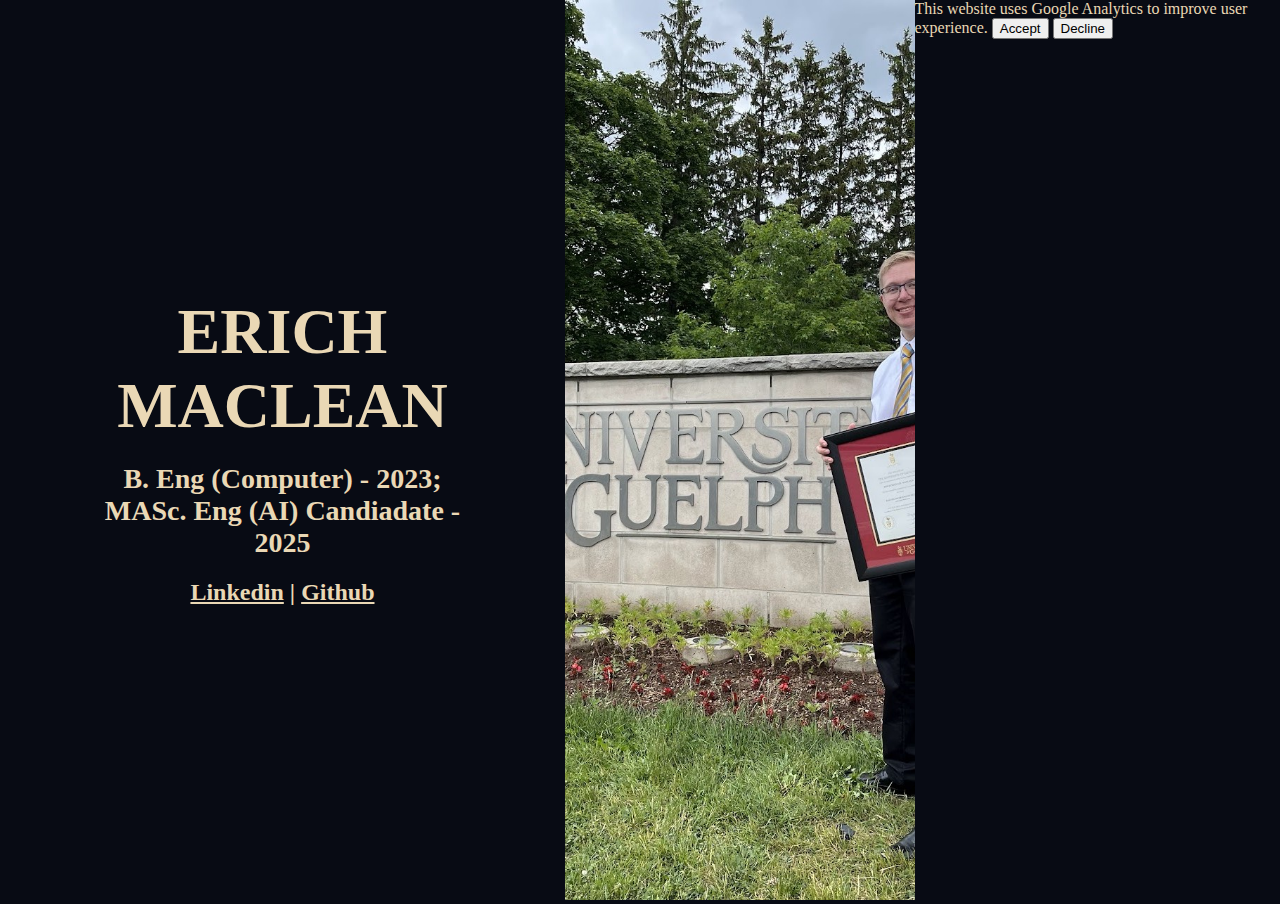
<file: index.html>
<!DOCTYPE html>
<html lang="en">

<head>
  <meta charset="utf-8">
  <meta name="viewport" content="width=device-width, initial-scale=1.0, maximum-scale=1.0, user-scalable=no">
  <title>Erich M : Tech Portfolio</title>
  <link rel="icon" type="image/x-icon" href="assets\alpha\EM_logo.ico">
  <link rel="stylesheet" type="text/css" href="styles.css">
</head>

<!-- Google tag (gtag.js) -->
<script async src="https://www.googletagmanager.com/gtag/js?id=G-M19BBBSY59"></script>
<script>
  window.dataLayer = window.dataLayer || [];
  function gtag(){dataLayer.push(arguments);}
  gtag('js', new Date());

  gtag('config', 'G-M19BBBSY59');
</script>

<body>
  <div class="left-content">
    <h1>ERICH MACLEAN</h1>
    <h2>B. Eng (Computer) - 2023; MASc. Eng (AI) Candiadate - 2025</h2>
    <h3><a title="Linkedin - Erich MacLean"href="https://www.linkedin.com/in/erich-maclean-575549193" target="_blank">Linkedin</a> | <a title="Github - Erich MacLean" href="https://github.com/erich-m" target="_blank">Github</a></h3>
  </div>
  <div class="right-content">
    <img src="assets\alpha\EM_main.jpg" alt="Image of Erich MacLean by the University of Guelph sign">
  </div>
  <div id="cookieConsent">
        This website uses Google Analytics to improve user experience. 
        <button onclick="acceptCookies()">Accept</button>
        <button onclick="declineCookies()">Decline</button>
    </div>

    <script>
      function enableAnalytics() {
          // Track LinkedIn clicks
          document.querySelector('a[title="Linkedin - Erich MacLean"]').addEventListener('click', function() {
              gtag('event', 'click', {
                  'event_category': 'social_links',
                  'event_label': 'LinkedIn',
                  'value': 1
              });
          });

          // Track GitHub clicks
          document.querySelector('a[title="Github - Erich MacLean"]').addEventListener('click', function() {
              gtag('event', 'click', {
                  'event_category': 'social_links',
                  'event_label': 'GitHub',
                  'value': 1
              });
          });
      }
    </script>
</body>

</html>
</file>
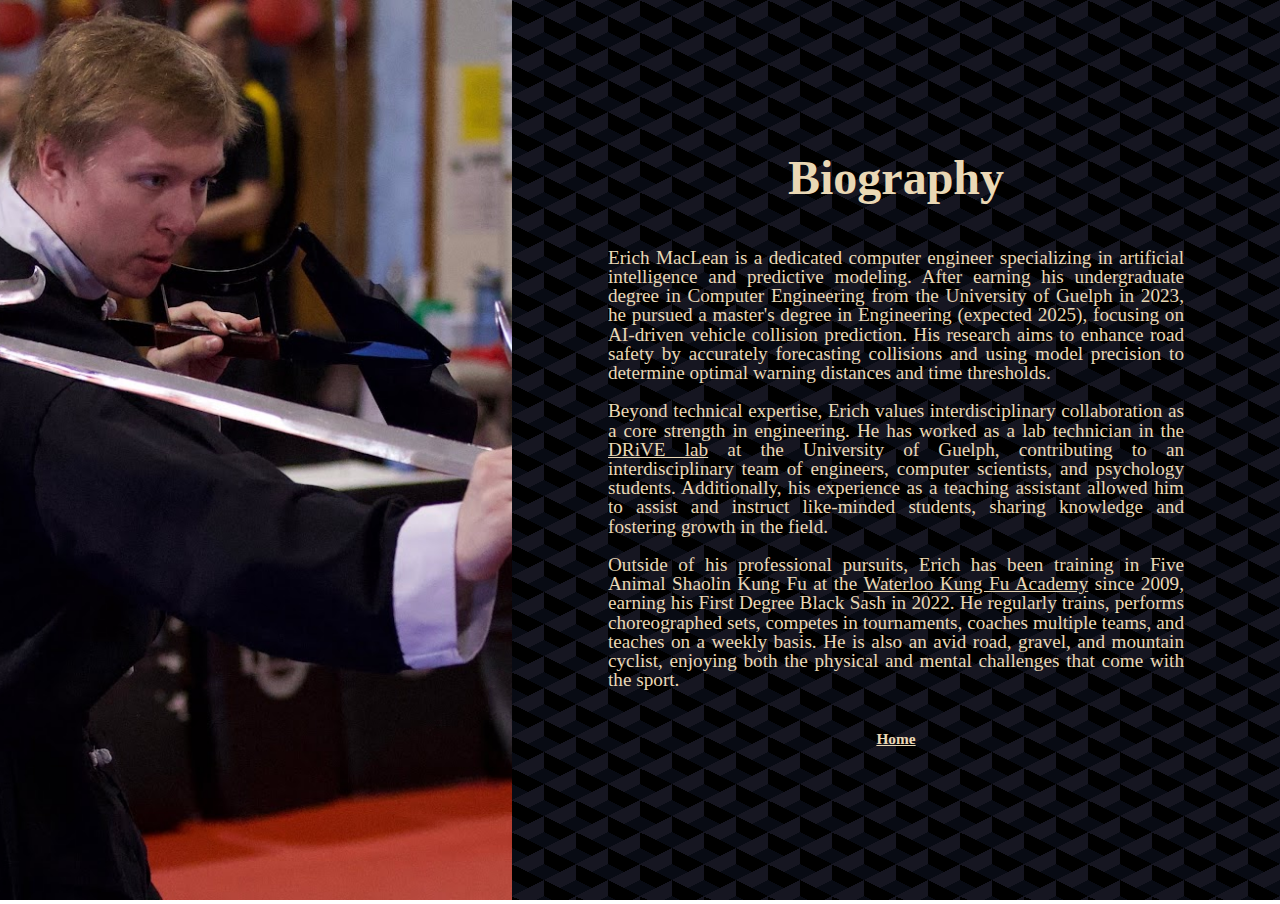
<file: biography/index.html>
<!DOCTYPE html>
<html lang="en">
  <head>
    <meta charset="utf-8">
    <meta name="viewport" content="width=device-width, initial-scale=1.0, maximum-scale=1.0, user-scalable=no">
    <title>Erich M : Tech Portfolio</title>
    <link rel="icon" type="image/x-icon" href="../assets/alpha/EM_logo.ico">
    <link rel="stylesheet" type="text/css" href="../styles/stylesheet.css">
    <link rel="stylesheet" type="text/css" href="../styles/bg-styles.css">
    <link rel="stylesheet" type="text/css" href="../styles/bio-styles.css">
    <script async src="https://www.googletagmanager.com/gtag/js?id=G-98GFJSKC5R"></script>
    <script>
      window.dataLayer = window.dataLayer || [];
      function gtag() {
        dataLayer.push(arguments);
      }
      gtag('js', new Date());
      gtag('config', 'G-98GFJSKC5R');
    </script>
    <script src="../scripts/trackEvents.js"></script>
    <script src="../scripts/backgroundSelector.js"></script>
    <script src="../scripts/contentLoader.js"></script>
  </head>
  <body data-page-type="bio">
    <div id="image-content" class="image-content">
      <img id="profile-image" src="../assets/alpha/EM_bio_1.jpg" alt="Image of Erich MacLean performing Kung Fu">
    </div>
    <div id="text-content" class="text-content">
      <h1 id="bio-title">Biography</h1>
      <div class="bio-content">
        <p>
          Erich MacLean is a dedicated computer engineer specializing in artificial intelligence and predictive modeling. After earning his undergraduate degree in Computer Engineering from the University of Guelph in 2023, he pursued a master's degree in Engineering (expected 2025), focusing on AI-driven vehicle collision prediction. His research aims to enhance road safety by accurately forecasting collisions and using model precision to determine optimal warning distances and time thresholds.
        </p>
        <p>
            Beyond technical expertise, Erich values interdisciplinary collaboration as a core strength in engineering. He has worked as a lab technician in the <a href="https://drivelab.uoguelph.ca/drive-lab/drive-lab-homepage/" target="_blank">DRiVE lab</a> at the University of Guelph, contributing to an interdisciplinary team of engineers, computer scientists, and psychology students. Additionally, his experience as a teaching assistant allowed him to assist and instruct like-minded students, sharing knowledge and fostering growth in the field.
        </p>
        <p>
            Outside of his professional pursuits, Erich has been training in Five Animal Shaolin Kung Fu at the <a href="https://www.waterlookungfu.com/" target="_blank">Waterloo Kung Fu Academy</a> since 2009, earning his First Degree Black Sash in 2022. He regularly trains, performs choreographed sets, competes in tournaments, coaches multiple teams, and teaches on a weekly basis. He is also an avid road, gravel, and mountain cyclist, enjoying both the physical and mental challenges that come with the sport.
        </p>
      </div>
      <h3>
        <a id="return-link" title="Home" href="/" target="_self">Home</a>
      </h3>
    </div>
    </div>
  </body>
</html>
</file>
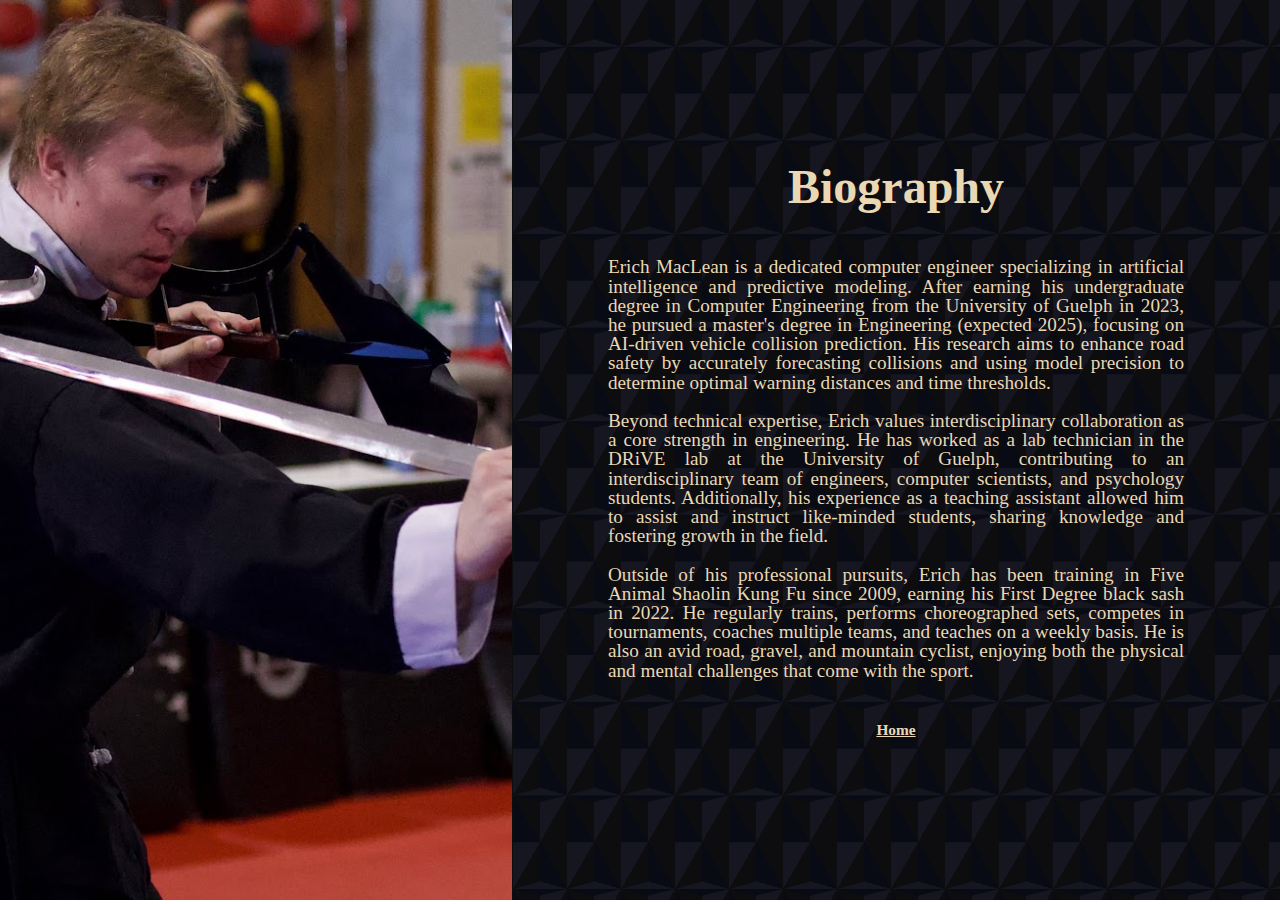
<file: biography.html>
<!DOCTYPE html>
<html lang="en">
  <head>
    <meta charset="utf-8">
    <meta name="viewport" content="width=device-width, initial-scale=1.0, maximum-scale=1.0, user-scalable=no">
    <title>Erich M : Tech Portfolio</title>
    <link rel="icon" type="image/x-icon" href="assets/alpha/EM_logo.ico">
    <link rel="stylesheet" type="text/css" href="styles/stylesheet.css">
    <link rel="stylesheet" type="text/css" href="styles/bg-styles.css">
    <link rel="stylesheet" type="text/css" href="styles/bio-styles.css">
    <!-- <script async src="https://www.googletagmanager.com/gtag/js?id=G-98GFJSKC5R"></script>
    <script>
        window.dataLayer = window.dataLayer || [];
        function gtag() {
            dataLayer.push(arguments);
        }
        gtag('js', new Date());
        gtag('config', 'G-98GFJSKC5R');
    </script> -->
    <!-- <script src="scripts/trackEvents.js"></script> -->
    <script src="scripts/backgroundSelector.js"></script>
    <script src="scripts/contentLoader.js"></script>
  </head>
  <body data-page-type="bio">
    <div id="image-content" class="image-content">
      <img id="profile-image" 
           src="assets/alpha/EM_bio_1.jpg" 
           alt="Image of Erich MacLean performing Kung Fu">
    </div>
    <div id="text-content" class="text-content">
      <h1 id="bio-title">Biography</h1>
      <div class="bio-content">
        <p>
          Erich MacLean is a dedicated computer engineer specializing in artificial intelligence and predictive modeling. After earning his undergraduate degree in Computer Engineering from the University of Guelph in 2023, he pursued a master's degree in Engineering (expected 2025), focusing on AI-driven vehicle collision prediction. His research aims to enhance road safety by accurately forecasting collisions and using model precision to determine optimal warning distances and time thresholds.
        </p>
        <p>
          Beyond technical expertise, Erich values interdisciplinary collaboration as a core strength in engineering. He has worked as a lab technician in the DRiVE lab at the University of Guelph, contributing to an interdisciplinary team of engineers, computer scientists, and psychology students. Additionally, his experience as a teaching assistant allowed him to assist and instruct like-minded students, sharing knowledge and fostering growth in the field.
        </p>
        <p>
          Outside of his professional pursuits, Erich has been training in Five Animal Shaolin Kung Fu since 2009, earning his First Degree black sash in 2022. He regularly trains, performs choreographed sets, competes in tournaments, coaches multiple teams, and teaches on a weekly basis. He is also an avid road, gravel, and mountain cyclist, enjoying both the physical and mental challenges that come with the sport.
        </p>
      </div>
      <h3>
        <a id="return-link"
           title="Home"
           href="index.html"
           target="_self">Home</a>
      </h3>
    </div>
    </div>
  </body>
</html>
</file>
<file: styles.css>
:root {
  --bg-primary: #080b14;
  --bg-secondary: #161621;
  --bg-tertiary: #0d0d0f;
  --text-color: #EAD8B5;
}

html,
body {
  margin: 0;
  padding: 0;
  height: 100vh;
  width: 100vw;
  overflow: hidden;
}

body {
  background-color: var(--bg-primary);
  color: var(--text-color);
  display: flex;
  font-family: Georgia, serif;
}

a {
  color: var(--text-color);
}

.left-content {
  width: 60%;
  display: flex;
  flex-direction: column;
  justify-content: center;
  align-items: center;
  padding: 5vw;
  box-sizing: border-box;
}

.right-content {
  width: 40%;
  height: 100vh;
}

.right-content img {
  width: 100%;
  height: 100%;
  object-fit: cover;
}

h1 {
  text-align: center;
  margin: 10px 0;
  font-size: clamp(2rem, 5vw, 4rem);
}

h2 {
  text-align: center;
  margin: 10px 0;
  font-size: clamp(1rem, 2.5vw, 1.75rem);
  padding: 0 1rem;
}

h3 {
  text-align: center;
  margin: 10px 0;
  font-size: clamp(0.8rem, 2vw, 1.5rem);
}

@media screen and (max-width: 768px) {
  body {
    flex-direction: column-reverse;
  }

  .left-content {
    width: 100%;
    height: 60vh;
    padding: 2rem;
  }

  .right-content {
    width: 100%;
    height: 40vh;
  }
}

.bg-rooms {
  background: conic-gradient(from -116.36deg at 25% 75%,var(--bg-primary) 52.72deg,#0000 0),
      conic-gradient(from -116.36deg at 25% 75%,var(--bg-primary) 52.72deg,#0000 0) calc(3*32px) calc(32px/2),
      conic-gradient(from   63.43deg at 75% 75%,var(--bg-primary) 52.72deg,#0000 0),
      conic-gradient(from   63.43deg at 75% 75%,var(--bg-primary) 52.72deg,#0000 0) calc(3*32px) calc(32px/2),
      conic-gradient(
        #000000   63.43deg ,var(--bg-secondary) 0 116.36deg,
        #000000 0 180deg   ,var(--bg-secondary) 0 243.43deg,
        #000000 0 296.15deg,var(--bg-secondary) 0);
  background-size: 64px 32px;
}

.bg-shurikens {
  background: radial-gradient(32px at calc(100% + calc(32px*.866)) 50%,var(--bg-secondary) 99%, #0000 101%) 0 calc(-5*32px/2),
      radial-gradient(32px at calc(100% + calc(32px*.866)) 50%,var(--bg-secondary) 99%, #0000 101%) calc(-2*calc(32px*.866)) calc(32px/2),
      radial-gradient(32px at 100% 50%,var(--bg-primary) 99%, #0000 101%) 0 calc(-2*32px),
      radial-gradient(32px,var(--bg-secondary) 99%, #0000 101%) calc(32px*.866) calc(-5*32px/2),
      radial-gradient(32px,var(--bg-primary) 99%, #0000 101%) calc(32px*.866) calc( 5*32px/2),
      radial-gradient(32px at 100% 100%,var(--bg-secondary) 99%, #0000 101%) 0 calc(-1*32px),   
      radial-gradient(32px at 0%   50% ,var(--bg-secondary) 99%, #0000 101%) 0 calc(-4*32px),
      radial-gradient(32px,var(--bg-primary) 99%, #0000 101%) calc(-1*calc(32px*.866)) calc(-7*32px/2),
      radial-gradient(32px,var(--bg-secondary) 99%, #0000 101%) calc(-1*calc(32px*.866)) calc(-5*32px/2),
      radial-gradient(32px at 100% 50%,var(--bg-primary) 99%, #0000 101%) calc(-2*calc(32px*.866)) 32px,
      radial-gradient(32px,var(--bg-secondary) 99%, #0000 101%) calc(-1*calc(32px*.866)) calc(32px/ 2),
      radial-gradient(32px,var(--bg-primary) 99%, #0000 101%) calc(-1*calc(32px*.866)) calc(32px/-2),
      radial-gradient(32px,var(--bg-secondary) 99%, #0000 101%) 0 calc(-1*32px),
      radial-gradient(32px,var(--bg-primary) 99%, #0000 101%) calc(32px*.866) calc(32px/-2),
      radial-gradient(32px,var(--bg-secondary) 99%, #0000 101%) calc(32px*.866) calc(32px/ 2) 
      var(--bg-primary);
  background-size: calc(4*calc(32px*.866)) calc(6*32px);
}

.bg-cubes {
  background-image: linear-gradient(30deg, var(--bg-tertiary) 12%, transparent 12.5%, transparent 87%, var(--bg-tertiary) 87.5%, var(--bg-tertiary)),
      linear-gradient(150deg, var(--bg-tertiary) 12%, transparent 12.5%, transparent 87%, var(--bg-tertiary) 87.5%, var(--bg-tertiary)),
      linear-gradient(30deg, var(--bg-tertiary) 12%, transparent 12.5%, transparent 87%, var(--bg-tertiary) 87.5%, var(--bg-tertiary)),
      linear-gradient(150deg, var(--bg-tertiary) 12%, transparent 12.5%, transparent 87%, var(--bg-tertiary) 87.5%, var(--bg-tertiary)),
      linear-gradient(60deg, rgba(22,22,33,0.5) 25%, transparent 25.5%, transparent 75%, rgba(22,22,33,0.5) 75%, rgba(22,22,33,0.5)),
      linear-gradient(60deg, rgba(22,22,33,0.5) 25%, transparent 25.5%, transparent 75%, rgba(22,22,33,0.5) 75%, rgba(22,22,33,0.5));
  background-size: 50px 87.5px;
  background-position: 0 0, 0 0, 25px 43.75px, 25px 43.75px, 0 0, 25px 43.75px;
  background-color: var(--bg-primary);
}

.bg-buildings {
  background: conic-gradient(from -60deg at 50% calc(100%/3),var(--bg-primary) 0 120deg,#0000 0),
      conic-gradient(from 120deg at 50% calc(200%/3),var(--bg-primary) 0 120deg,#0000 0),
      conic-gradient(from  60deg at calc(200%/3),var(--bg-primary) 60deg,var(--bg-tertiary) 0 120deg,#0000 0),
      conic-gradient(from 180deg at calc(100%/3),var(--bg-secondary) 60deg,var(--bg-primary) 0 120deg,#0000 0),
      linear-gradient(90deg,var(--bg-secondary) calc(100%/6),var(--bg-tertiary) 0 50%,
      var(--bg-secondary) 0 calc(500%/6), var(--bg-tertiary) 0);
  background-size: 87px 50px;
}

.bg-nested-cubes {
  background: conic-gradient(from 0deg at calc(500%/6) calc(100%/3),var(--bg-tertiary) 0 120deg,#0000 0),
      conic-gradient(from -120deg at calc(100%/6) calc(100%/3),var(--bg-secondary) 0 120deg,#0000 0),
      conic-gradient(from 120deg at calc(100%/3) calc(500%/6),var(--bg-primary) 0 120deg,#0000 0),
      conic-gradient(from 120deg at calc(200%/3) calc(500%/6),var(--bg-primary) 0 120deg,#0000 0),
      conic-gradient(from -180deg at calc(100%/3) 50%,var(--bg-secondary)  60deg,var(--bg-primary) 0 120deg,#0000 0),
      conic-gradient(from 60deg at calc(200%/3) 50%,var(--bg-primary)  60deg,var(--bg-tertiary) 0 120deg,#0000 0),
      conic-gradient(from -60deg at 50% calc(100%/3),var(--bg-primary) 120deg,var(--bg-secondary) 0 240deg,var(--bg-tertiary) 0);
  background-size: 187px 108px;
}

.bg-diamonds {
  background: conic-gradient(var(--bg-secondary) 30deg,var(--bg-tertiary) 0 75deg, var(--bg-secondary) 0 90deg, var(--bg-primary) 0 105deg, var(--bg-tertiary) 0 150deg, var(--bg-primary) 0 180deg,var(--bg-tertiary) 0 210deg, var(--bg-secondary) 0 256deg, var(--bg-primary) 0 270deg,var(--bg-secondary) 0 286deg, var(--bg-primary) 0 331deg,var(--bg-tertiary) 0);
  background-size: 54px calc(54px/0.577);
}

.bg-squiggles {
  background: radial-gradient(at bottom right, var(--bg-tertiary) 0, var(--bg-tertiary) 12.5px, #16162133 12.5px, #16162133 25px, #161621bf 25px, #161621bf 37.5px, #16162140 37.5px, #16162140 50px, #1616214d 50px, #1616214d 62.5px, #161621bf 62.5px, #161621bf 75px, #16162133 75px, #16162133 87.5px, transparent 87.5px, transparent 100px), radial-gradient(at top left, transparent 0, transparent 12.5px, #16162133 12.5px, #16162133 25px, #161621bf 25px, #161621bf 37.5px, #1616214d 37.5px, #1616214d 50px, #16162140 50px, #16162140 62.5px, #161621bf 62.5px, #161621bf 75px, #16162133 75px, #16162133 87.5px, var(--bg-tertiary) 87.5px, var(--bg-tertiary) 100px, transparent 100px, transparent 250px);
  background-blend-mode: multiply;
  background-size: 100px 100px, 100px 100px;
  background-color: var(--bg-primary);
}

.bg-crosses {
  background: radial-gradient(circle, transparent 20%, var(--bg-primary) 20%, var(--bg-primary) 80%, transparent 80%, transparent) 0% 0% / 40px 40px, radial-gradient(circle, transparent 20%, var(--bg-primary) 20%, var(--bg-primary) 80%, transparent 80%, transparent) 20px 20px / 40px 40px, linear-gradient(var(--bg-secondary) 1.5px, transparent 1.5px) 0px -0.75px / 20px 20px, linear-gradient(90deg, var(--bg-secondary) 1.5px, var(--bg-primary) 1.5px) -0.75px 0px / 20px 20px var(--bg-primary);
  background-size: 40px 40px, 40px 40px, 20px 20px, 20px 20px;
  background-color: var(--bg-primary);
}

.bg-plusses {
  background: conic-gradient(at 10% 50%,#0000 75%,var(--bg-secondary) 0),
      conic-gradient(at 10% 50%,#0000 75%,var(--bg-secondary) 0) calc(1*10px) calc(3*10px),
      conic-gradient(at 10% 50%,#0000 75%,var(--bg-secondary) 0) calc(2*10px) calc(1*10px),
      conic-gradient(at 10% 50%,#0000 75%,var(--bg-secondary) 0) calc(3*10px) calc(4*10px),
      conic-gradient(at 10% 50%,#0000 75%,var(--bg-secondary) 0) calc(4*10px) calc(2*10px),
      conic-gradient(at 50% 10%,#0000 75%,var(--bg-secondary) 0) 0 calc(4*10px),
      conic-gradient(at 50% 10%,#0000 75%,var(--bg-secondary) 0) calc(1*10px) calc(2*10px),
      conic-gradient(at 50% 10%,#0000 75%,var(--bg-secondary) 0) calc(2*10px) 0,
      conic-gradient(at 50% 10%,#0000 75%,var(--bg-secondary) 0) calc(3*10px) calc(3*10px),
      conic-gradient(at 50% 10%,#0000 75%,var(--bg-secondary) 0) calc(4*10px) calc(1*10px),
      var(--bg-primary);
  background-size: 50px 50px;
}

.bg-tablecloth {
  background: repeating-linear-gradient(transparent, transparent 7.75px, var(--bg-secondary) 7.75px, var(--bg-secondary) 11.625px, transparent 11.625px, transparent 15.5px, var(--bg-secondary) 11.625px, var(--bg-secondary) 31px, transparent 31px, transparent 34.875px, var(--bg-secondary) 34.875px, var(--bg-secondary) 38.75px, transparent 38.75px, transparent 62px), repeating-linear-gradient(90deg, transparent, transparent 7.75px, #161621 7.75px, var(--bg-secondary) 11.625px, transparent 11.625px, transparent 15.5px, var(--bg-secondary) 11.625px, var(--bg-secondary) 31px, transparent 31px, transparent 34.875px, var(--bg-secondary) 34.875px, var(--bg-secondary) 38.75px, transparent 38.75px, transparent 62px), var(--bg-primary);
  background-blend-mode: multiply;
  background-color: var(--bg-primary);
}
</file>
<file: styles/stylesheet.css>
:root {
  --bg-primary: #080b14;
  --bg-secondary: #161621;
  --bg-tertiary: #0d0d0f;
  --text-color: #EAD8B5;
}

html,
body {
  margin: 0;
  padding: 0;
  height: 100vh;
  width: 100vw;
  overflow: hidden;
}

body {
  background-color: var(--bg-primary);
  color: var(--text-color);
  display: flex;
  font-family: Georgia, serif;
}

a {
  color: var(--text-color);
}

/* Main content containers */

.text-content,
.left-content {
  width: 60%;
  display: flex;
  flex-direction: column;
  justify-content: center;
  align-items: center;
  padding: 5vw;
  box-sizing: border-box;
}

.image-content,
.right-content {
  width: 40%;
  height: 100vh;
}

.image-content img,
.right-content img {
  width: 100%;
  height: 100%;
  object-fit: cover;
  object-position: top center;
}

h1 {
  text-align: center;
  margin: 10px 0;
  font-size: clamp(2rem, 5vw, 4rem);
}

h2 {
  text-align: center;
  margin: 10px 0;
  font-size: clamp(1rem, 2.5vw, 1.75rem);
  padding: 0 1rem;
}

h3 {
  text-align: center;
  margin: 10px 0;
  font-size: clamp(0.8rem, 2vw, 1.5rem);
}

/* Responsive layout */

@media screen and (orientation: portrait) {
  body[data-page-type="home"] {
    flex-direction: column-reverse;
  }

  body[data-page-type="bio"] {
    flex-direction: column;
  }

  .text-content,
  .left-content {
    width: 100%;
    height: 60vh;
    padding: 2rem;
  }

  .image-content,
  .right-content {
    width: 100%;
    height: 40vh;
    max-width: 100vw;
  }
}
</file>
<file: styles/bg-styles.css>
.bg-rooms {
  background: conic-gradient(from -116.36deg at 25% 75%,var(--bg-primary) 52.72deg,#0000 0),
      conic-gradient(from -116.36deg at 25% 75%,var(--bg-primary) 52.72deg,#0000 0) calc(3*32px) calc(32px/2),
      conic-gradient(from   63.43deg at 75% 75%,var(--bg-primary) 52.72deg,#0000 0),
      conic-gradient(from   63.43deg at 75% 75%,var(--bg-primary) 52.72deg,#0000 0) calc(3*32px) calc(32px/2),
      conic-gradient(
        #000000   63.43deg ,var(--bg-secondary) 0 116.36deg,
        #000000 0 180deg   ,var(--bg-secondary) 0 243.43deg,
        #000000 0 296.15deg,var(--bg-secondary) 0);
  background-size: 64px 32px;
}

.bg-shurikens {
  background: radial-gradient(32px at calc(100% + calc(32px*.866)) 50%,var(--bg-secondary) 99%, #0000 101%) 0 calc(-5*32px/2),
      radial-gradient(32px at calc(100% + calc(32px*.866)) 50%,var(--bg-secondary) 99%, #0000 101%) calc(-2*calc(32px*.866)) calc(32px/2),
      radial-gradient(32px at 100% 50%,var(--bg-primary) 99%, #0000 101%) 0 calc(-2*32px),
      radial-gradient(32px,var(--bg-secondary) 99%, #0000 101%) calc(32px*.866) calc(-5*32px/2),
      radial-gradient(32px,var(--bg-primary) 99%, #0000 101%) calc(32px*.866) calc( 5*32px/2),
      radial-gradient(32px at 100% 100%,var(--bg-secondary) 99%, #0000 101%) 0 calc(-1*32px),   
      radial-gradient(32px at 0%   50% ,var(--bg-secondary) 99%, #0000 101%) 0 calc(-4*32px),
      radial-gradient(32px,var(--bg-primary) 99%, #0000 101%) calc(-1*calc(32px*.866)) calc(-7*32px/2),
      radial-gradient(32px,var(--bg-secondary) 99%, #0000 101%) calc(-1*calc(32px*.866)) calc(-5*32px/2),
      radial-gradient(32px at 100% 50%,var(--bg-primary) 99%, #0000 101%) calc(-2*calc(32px*.866)) 32px,
      radial-gradient(32px,var(--bg-secondary) 99%, #0000 101%) calc(-1*calc(32px*.866)) calc(32px/ 2),
      radial-gradient(32px,var(--bg-primary) 99%, #0000 101%) calc(-1*calc(32px*.866)) calc(32px/-2),
      radial-gradient(32px,var(--bg-secondary) 99%, #0000 101%) 0 calc(-1*32px),
      radial-gradient(32px,var(--bg-primary) 99%, #0000 101%) calc(32px*.866) calc(32px/-2),
      radial-gradient(32px,var(--bg-secondary) 99%, #0000 101%) calc(32px*.866) calc(32px/ 2) 
      var(--bg-primary);
  background-size: calc(4*calc(32px*.866)) calc(6*32px);
}

.bg-cubes {
  background-image: linear-gradient(30deg, var(--bg-tertiary) 12%, transparent 12.5%, transparent 87%, var(--bg-tertiary) 87.5%, var(--bg-tertiary)),
      linear-gradient(150deg, var(--bg-tertiary) 12%, transparent 12.5%, transparent 87%, var(--bg-tertiary) 87.5%, var(--bg-tertiary)),
      linear-gradient(30deg, var(--bg-tertiary) 12%, transparent 12.5%, transparent 87%, var(--bg-tertiary) 87.5%, var(--bg-tertiary)),
      linear-gradient(150deg, var(--bg-tertiary) 12%, transparent 12.5%, transparent 87%, var(--bg-tertiary) 87.5%, var(--bg-tertiary)),
      linear-gradient(60deg, rgba(22,22,33,0.5) 25%, transparent 25.5%, transparent 75%, rgba(22,22,33,0.5) 75%, rgba(22,22,33,0.5)),
      linear-gradient(60deg, rgba(22,22,33,0.5) 25%, transparent 25.5%, transparent 75%, rgba(22,22,33,0.5) 75%, rgba(22,22,33,0.5));
  background-size: 50px 87.5px;
  background-position: 0 0, 0 0, 25px 43.75px, 25px 43.75px, 0 0, 25px 43.75px;
  background-color: var(--bg-primary);
}

.bg-buildings {
  background: conic-gradient(from -60deg at 50% calc(100%/3),var(--bg-primary) 0 120deg,#0000 0),
      conic-gradient(from 120deg at 50% calc(200%/3),var(--bg-primary) 0 120deg,#0000 0),
      conic-gradient(from  60deg at calc(200%/3),var(--bg-primary) 60deg,var(--bg-tertiary) 0 120deg,#0000 0),
      conic-gradient(from 180deg at calc(100%/3),var(--bg-secondary) 60deg,var(--bg-primary) 0 120deg,#0000 0),
      linear-gradient(90deg,var(--bg-secondary) calc(100%/6),var(--bg-tertiary) 0 50%,
      var(--bg-secondary) 0 calc(500%/6), var(--bg-tertiary) 0);
  background-size: 87px 50px;
}

.bg-nested-cubes {
  background: conic-gradient(from 0deg at calc(500%/6) calc(100%/3),var(--bg-tertiary) 0 120deg,#0000 0),
      conic-gradient(from -120deg at calc(100%/6) calc(100%/3),var(--bg-secondary) 0 120deg,#0000 0),
      conic-gradient(from 120deg at calc(100%/3) calc(500%/6),var(--bg-primary) 0 120deg,#0000 0),
      conic-gradient(from 120deg at calc(200%/3) calc(500%/6),var(--bg-primary) 0 120deg,#0000 0),
      conic-gradient(from -180deg at calc(100%/3) 50%,var(--bg-secondary)  60deg,var(--bg-primary) 0 120deg,#0000 0),
      conic-gradient(from 60deg at calc(200%/3) 50%,var(--bg-primary)  60deg,var(--bg-tertiary) 0 120deg,#0000 0),
      conic-gradient(from -60deg at 50% calc(100%/3),var(--bg-primary) 120deg,var(--bg-secondary) 0 240deg,var(--bg-tertiary) 0);
  background-size: 187px 108px;
}

.bg-diamonds {
  background: conic-gradient(var(--bg-secondary) 30deg,var(--bg-tertiary) 0 75deg, var(--bg-secondary) 0 90deg, var(--bg-primary) 0 105deg, var(--bg-tertiary) 0 150deg, var(--bg-primary) 0 180deg,var(--bg-tertiary) 0 210deg, var(--bg-secondary) 0 256deg, var(--bg-primary) 0 270deg,var(--bg-secondary) 0 286deg, var(--bg-primary) 0 331deg,var(--bg-tertiary) 0);
  background-size: 54px calc(54px/0.577);
}

.bg-squiggles {
  background: radial-gradient(at bottom right, var(--bg-tertiary) 0, var(--bg-tertiary) 12.5px, #16162133 12.5px, #16162133 25px, #161621bf 25px, #161621bf 37.5px, #16162140 37.5px, #16162140 50px, #1616214d 50px, #1616214d 62.5px, #161621bf 62.5px, #161621bf 75px, #16162133 75px, #16162133 87.5px, transparent 87.5px, transparent 100px), radial-gradient(at top left, transparent 0, transparent 12.5px, #16162133 12.5px, #16162133 25px, #161621bf 25px, #161621bf 37.5px, #1616214d 37.5px, #1616214d 50px, #16162140 50px, #16162140 62.5px, #161621bf 62.5px, #161621bf 75px, #16162133 75px, #16162133 87.5px, var(--bg-tertiary) 87.5px, var(--bg-tertiary) 100px, transparent 100px, transparent 250px);
  background-blend-mode: multiply;
  background-size: 100px 100px, 100px 100px;
  background-color: var(--bg-primary);
}

.bg-crosses {
  background: radial-gradient(circle, transparent 20%, var(--bg-primary) 20%, var(--bg-primary) 80%, transparent 80%, transparent) 0% 0% / 40px 40px, radial-gradient(circle, transparent 20%, var(--bg-primary) 20%, var(--bg-primary) 80%, transparent 80%, transparent) 20px 20px / 40px 40px, linear-gradient(var(--bg-secondary) 1.5px, transparent 1.5px) 0px -0.75px / 20px 20px, linear-gradient(90deg, var(--bg-secondary) 1.5px, var(--bg-primary) 1.5px) -0.75px 0px / 20px 20px var(--bg-primary);
  background-size: 40px 40px, 40px 40px, 20px 20px, 20px 20px;
  background-color: var(--bg-primary);
}

.bg-plusses {
  background: conic-gradient(at 10% 50%,#0000 75%,var(--bg-secondary) 0),
      conic-gradient(at 10% 50%,#0000 75%,var(--bg-secondary) 0) calc(1*10px) calc(3*10px),
      conic-gradient(at 10% 50%,#0000 75%,var(--bg-secondary) 0) calc(2*10px) calc(1*10px),
      conic-gradient(at 10% 50%,#0000 75%,var(--bg-secondary) 0) calc(3*10px) calc(4*10px),
      conic-gradient(at 10% 50%,#0000 75%,var(--bg-secondary) 0) calc(4*10px) calc(2*10px),
      conic-gradient(at 50% 10%,#0000 75%,var(--bg-secondary) 0) 0 calc(4*10px),
      conic-gradient(at 50% 10%,#0000 75%,var(--bg-secondary) 0) calc(1*10px) calc(2*10px),
      conic-gradient(at 50% 10%,#0000 75%,var(--bg-secondary) 0) calc(2*10px) 0,
      conic-gradient(at 50% 10%,#0000 75%,var(--bg-secondary) 0) calc(3*10px) calc(3*10px),
      conic-gradient(at 50% 10%,#0000 75%,var(--bg-secondary) 0) calc(4*10px) calc(1*10px),
      var(--bg-primary);
  background-size: 50px 50px;
}

.bg-tablecloth {
  background: repeating-linear-gradient(transparent, transparent 7.75px, var(--bg-secondary) 7.75px, var(--bg-secondary) 11.625px, transparent 11.625px, transparent 15.5px, var(--bg-secondary) 11.625px, var(--bg-secondary) 31px, transparent 31px, transparent 34.875px, var(--bg-secondary) 34.875px, var(--bg-secondary) 38.75px, transparent 38.75px, transparent 62px), repeating-linear-gradient(90deg, transparent, transparent 7.75px, #161621 7.75px, var(--bg-secondary) 11.625px, transparent 11.625px, transparent 15.5px, var(--bg-secondary) 11.625px, var(--bg-secondary) 31px, transparent 31px, transparent 34.875px, var(--bg-secondary) 34.875px, var(--bg-secondary) 38.75px, transparent 38.75px, transparent 62px), var(--bg-primary);
  background-blend-mode: multiply;
  background-color: var(--bg-primary);
}
</file>
<file: styles/bio-styles.css>
/* Bio page specific styles */
.bio-content {
    max-height: 70vh;
    overflow-y: auto;
    padding: 0 2rem;
    margin: 1rem 0;
    scrollbar-width: thin;
    scrollbar-color: var(--text-color) var(--bg-primary);
}

.bio-content p {
    font-size: clamp(0.9rem, 1.5vw, 1.2rem);
    line-height: 1;        /* Reduced from 1.4 for tighter line spacing */
    margin-bottom: 0.5rem;   /* Reduced from 0.75rem for closer paragraphs */
    text-align: justify;
}

/* Style the scrollbar */
.bio-content::-webkit-scrollbar {
    width: 8px;
}

.bio-content::-webkit-scrollbar-track {
    background: var(--bg-primary);
}

.bio-content::-webkit-scrollbar-thumb {
    background: var(--text-color);
    border-radius: 4px;
}

/* Adjust bio page title */
body[data-page-type="bio"] h1 {
    font-size: clamp(1.5rem, 4vw, 3rem);
    margin-bottom: 0.5rem;
}

/* Return link styling */
body[data-page-type="bio"] #return-link {
    font-size: clamp(0.8rem, 1.2vw, 1rem);
    transition: color 0.3s ease;
}

body[data-page-type="bio"] #return-link:hover {
    color: #fff;
    text-shadow: 0 0 8px var(--text-color);
}
</file>
